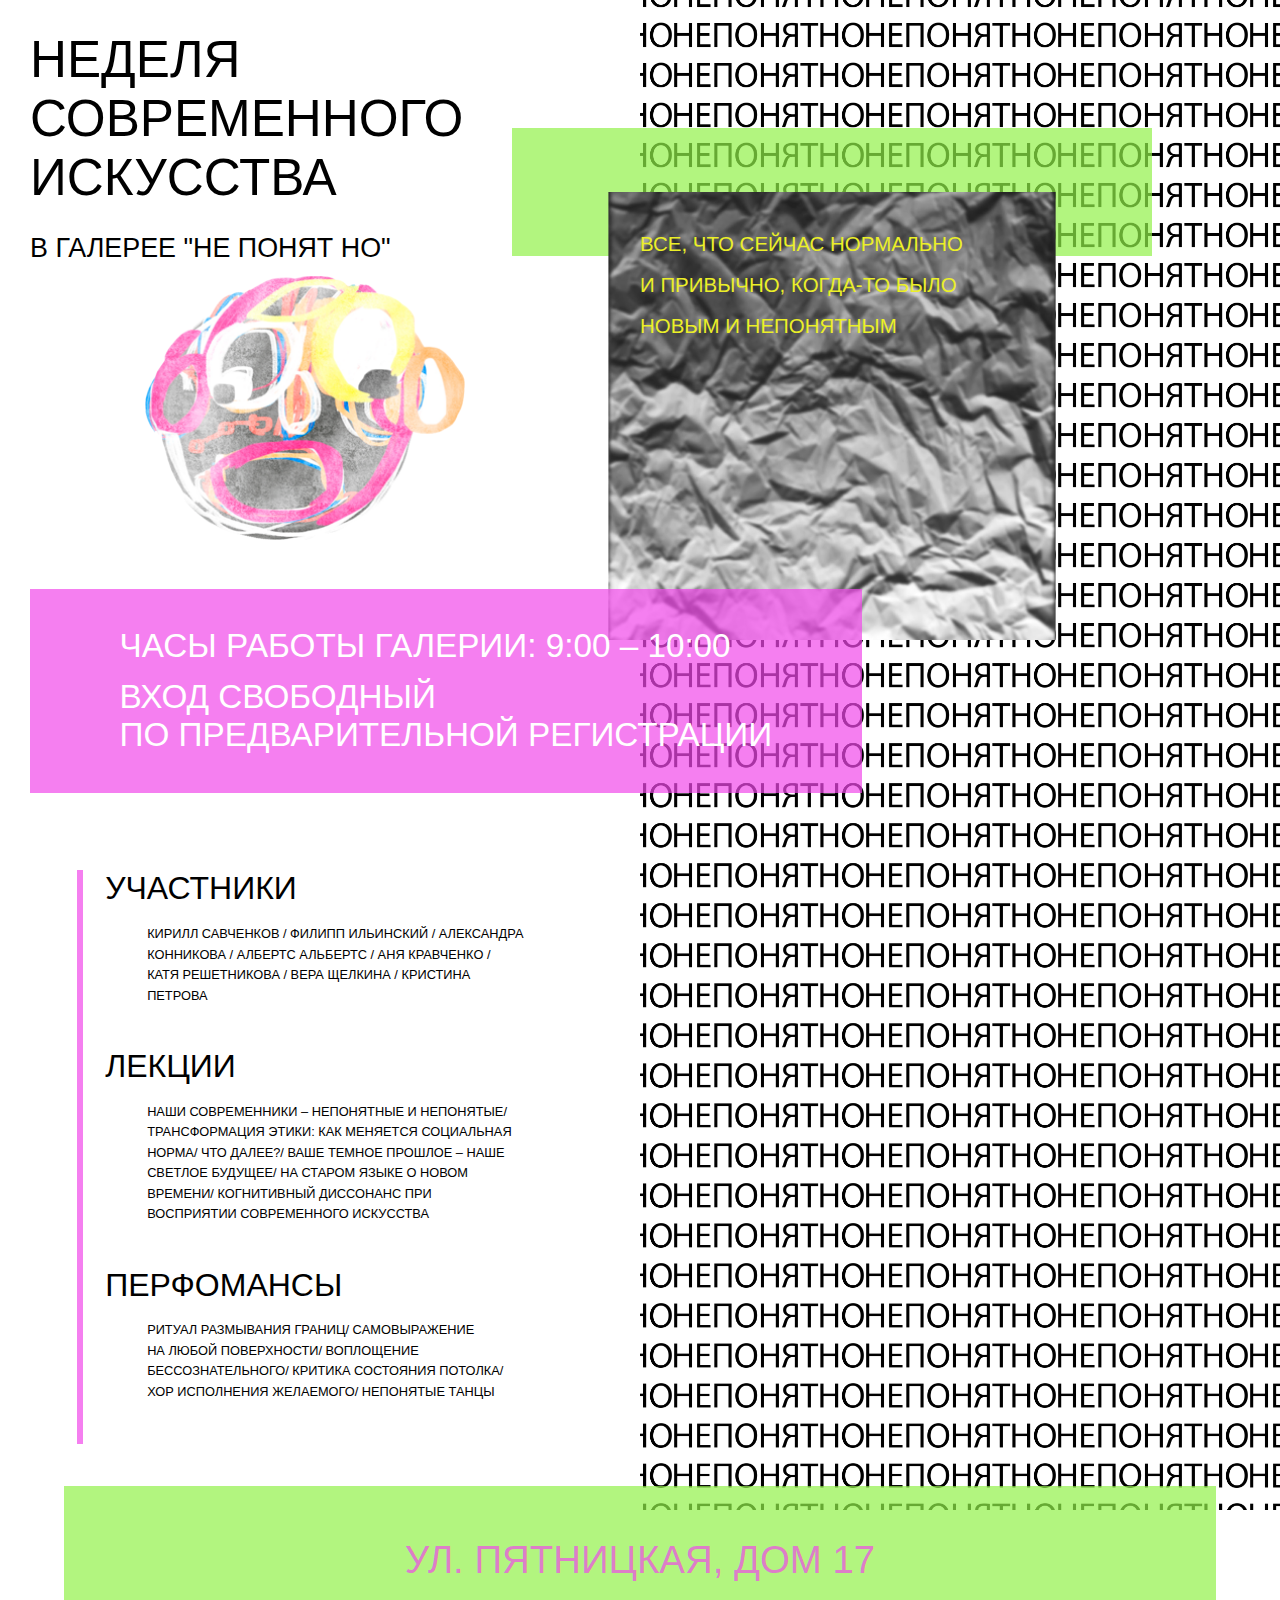
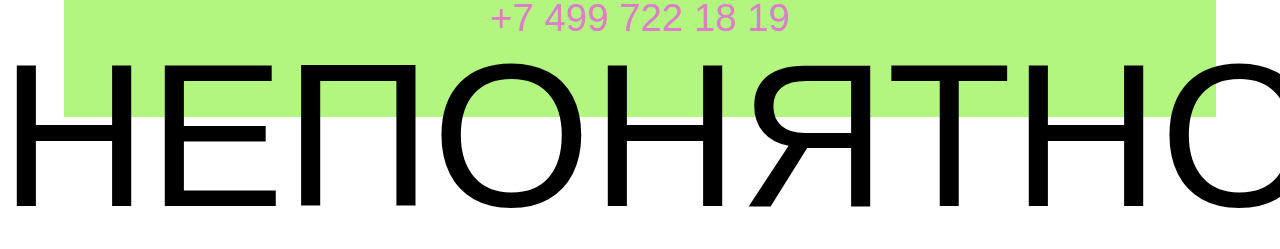
<file: index.html>
<!DOCTYPE html>
<html lang="ru">
<head>
  <meta charset="UTF-8">
  <meta name="viewport" content="wclassth=device-wclassth, initial-scale=1.0">
  <meta http-equiv="X-UA-Compatible" content="ie=edge">
  <link rel="stylesheet" href="styles/layout.css">
  <title>Document</title>
</head>
<body>

<header>
  <div>
    <span class="title">Неделя Современного Искусства</span>
    <span class="description">В галерее "НЕ ПОНЯТ НО"</span>
    <img src="images/face_poster.png" alt="">
  </div>
</header>

<div class="main_part">
  <div class="plaint_white"></div>

  <div class="grey_paper">
    <div class="green_shape"></div>
    <div class="paper">
      <span>Все, что сейчас нормально и привычно, когда-то было новым и непонятным</span>
    </div>
  </div>

  <div class="information pink">
    <span>Часы работы галерии: 9:00 – 10:00</span>
    <span class="info_space">Вход свободный<br>по предварительной регистрации</span>
  </div>

  <div class="repeat_bg"></div>

    <div class="list">
      <div class="vert_line pink"></div>
      <div class="list_items">
        <span>Участники</span>
        <p> Кирилл Савченков / Филипп Ильинский / Александра Конникова / Албертс Альбертс / Аня Кравченко / <br> Катя Решетникова / Вера Щелкина / Кристина Петрова </p>
        <span>Лекции</span>
        <p> Наши современники – непонятные и непонятые/ Трансформация этики: как меняется социальная норма/ Что далее?/ Ваше темное прошлое – наше светлое будущее/ На старом языке о новом времени/ Когнитивный диссонанс при восприятии современного искусства</p>
        <span>Перфомансы</span>
        <p>Ритуал размывания границ/ Cамовыражение<br>на любой поверхности/ Воплощение бессознательного/ Критика состояния потолка/ Хор исполнения желаемого/ Непонятые танцы</p>
      </div>
    </div>
</div>

<footer>
  <div>
      <span class="footer_space_top">УЛ. ПЯТНИЦКАЯ, ДОМ 17</span>
      <span>+7 499 722 18 19</span>
  </div>
  <span>НЕПОНЯТНО</span>
</footer>

</body>
</html>
</file>
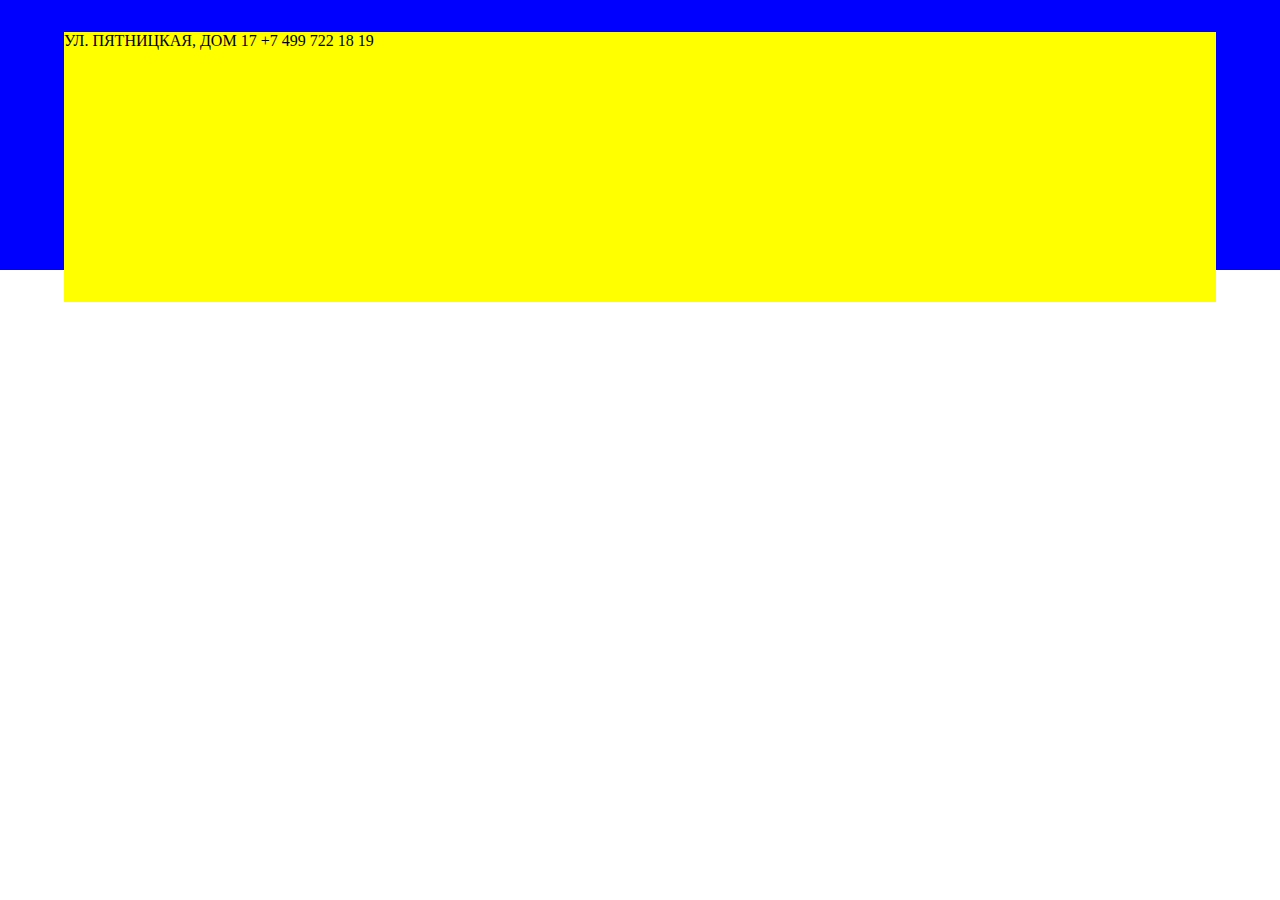
<file: footer.html>
<!DOCTYPE html>
<html lang="en" dir="ltr">
  <head>
    <meta charset="utf-8">
    <title></title>
  </head>
  <body>
    <style media="screen">
      html, body {
  padding: 0;
  margin: 0;
  width: 100%;
  height: 100%;
}

footer {
  width: 100%;
  height: 30%;
  display: flex;
  justify-content: center;
  align-items: center;
  background-color: blue;
}
  footer > div {
    width: 90%;
    height: 100%;
    background-color: yellow;
    margin-top: 5%;
  }
    </style>

    <footer>
      <div>
        <span>УЛ. ПЯТНИЦКАЯ, ДОМ 17</span>
        <span>+7 499 722 18 19</span>
      </div>
    </footer>
  </body>
</html>
</file>
<file: styles/layout.css>
html, body {
  width: 100%;
  height: 100%;
  margin: 0;
  padding: 0;
}

header {
  position: absolute;
  z-index: 1;

  width: 100%;
  height: 150px;
}

header > div {
  margin-top: 30px;
  margin-left: 30px;
}

header > div > .title {
  display: block;

  width: 20%;

  text-transform: uppercase;

  font-family: "Roboto", sans-serif;
  font-size: 4vw;
  font-weight: 500;
}

header > div > .description {
  display: block;

  margin-top: 2vw;

  text-transform: uppercase;

  font-family: "Roboto", sans-serif;
  font-size: 2.1vw;
  font-weight: 400;
}

header > div > img {
  width: 25vw;
  height: auto;
  margin-top: 1vw;
  margin-left: 9vw;
}

.main_part {
  display: flex;
  flex-direction: row;

  width: 100%;
}

.main_part > .plaint_white {
  width: 100%;
  height: 118vw;
}

.main_part > .grey_paper {
  position: absolute;
  top: 10vw;
  left: 40%;

  width: 50%;
  height: 50%;
}

.main_part > .grey_paper > .green_shape {
  display: block;

  width: 100%;
  height: 10vw;

  background-color: rgba(146, 241, 72, 0.7);
}

.main_part > .grey_paper > .paper {
  position: relative;

  width: 30vw;
  height: 30vw;
  margin-top: -5vw;
  margin-left: 15%;
  padding: 5%;

  background: url("../images/poster-bg.png") center center no-repeat;
  background-size: cover;
}

.main_part > .grey_paper > .paper > span {
  display: flex;

  width: 85%;
  height: 100%;

  text-transform: uppercase;

  color: #EBEF28;

  font-family: "Roboto", sans-serif;
  font-size: 1.6vw;
  font-weight: 500;
  line-height: 2;
}

.main_part > .information {
  position: absolute;
  top: 46vw;
  left: 30px;

  padding: 3% 7%;
}

.main_part > .information > span {
  display: block;

  text-transform: uppercase;

  color: white;

  font-family: "Roboto", sans-serif;
  font-size: 2.6vw;
  font-weight: 500;
}

.main_part > .repeat_bg {
  display: block;

  width: 100%;
  height: 0;
  padding-bottom: 118vw;

  background: url("../images/repeat_bg.png") center center;
  background-size: 30%;
}

.main_part > .list {
  position: absolute;
  left: 6%;

  display: flex;
  flex-direction: row;

  width: 35%;
  margin-top: 68vw;
}

.main_part > .list > .list_items {
  width: 100%;
  margin-left: 5%;
}

.main_part > .list > .list_items > span {
  text-transform: uppercase;

  font-family: "Roboto", sans-serif;
  font-size: 2.5vw;
  font-weight: 400;
}

.main_part > .list > .list_items > p {
  display: block;

  margin-top: 4%;
  margin-bottom: 10%;
  margin-left: 10%;

  text-transform: uppercase;

  font-family: "Roboto", sans-serif;
  font-size: 1vw;
  font-weight: 500;
  line-height: 1.6;
}

.pink {
  background-color: rgba(241, 72, 234, 0.7);
}

.info_space {
  margin-top: 2%;
}

.vert_line {
  width: .5vw;
}


/*Footer*/
footer {
  bottom: 0;

  display: flex;
  flex-direction: column;

  width: 100%;
  height: 18vw;
  margin-top: 5vw;

  justify-content: flex-end;
  align-items: center;
}

footer > div {
  display: flex;
  flex-direction: column;

  width: 90%;
  height: 16vw;
  margin-top: -9vw;
  padding-top: 2vw;

  text-align: center;

  color: rgba(241, 72, 234, 0.7);
  background-color: rgba(146, 241, 72, 0.7);

  font-family: sans-serif;

  justify-content: flex-start;
  align-items: center;
}

footer > div > span {
  font-family: "Roboto", sans-serif;
  font-size: 3vw;
  font-weight: 400;
  line-height: 1.5;
}

footer > span {
  width: 100%;
  margin-top: -4vw;

  text-align: center;

  font-family: "Roboto", sans-serif;
  font-size: 16vw;
  font-weight: 300;
  line-height: .68em;
}

.footer_space_top {
  margin-top: 1.5vw;
}




/*iPad Pro*/
/* Portrait */
@media only screen and (min-width: 1024px) and (max-width: 1024px) and (orientation: portrait) and (-webkit-min-device-pixel-ratio: 2) {
  header > div > .title {
    font-size: 3.2vw;
  }

  header > div > .description {
    font-size: 2.6vw;
  }

  header > div > img {
    width: 30vw;
  }

  .main_part > .information {
    top: 49vw;
  }

  .main_part > .grey_paper > .paper {
    width: 32vw;
    height: 32vw;
    margin-top: -4vh;
  }

  .main_part > .grey_paper > .paper > span {
    font-size: 2.5vw;
  }

  .main_part > .repeat_bg {
    padding-bottom: 200vw;
  }

  .main_part > .list {
    margin-top: 70vw;
  }

  .main_part > .list > .list_items > span {
    font-size: 3vw;
  }

  .main_part > .list > .list_items > p {
    font-size: 2vw;
  }
}


/* Landscape */
@media only screen and (min-width: 1366px) and (max-width: 1366px) and (orientation: landscape) and (-webkit-min-device-pixel-ratio: 2) {
  header > div > .title {
    font-size: 3.7vw;
  }

  header > div > .description {
    font-size: 2.7vw;
  }


  .main_part > .information {
    top: 60%;
  }

  .main_part > .grey_paper > .paper > span {
    font-size: 2.3vw;
  }

  .main_part > .repeat_bg {
    padding-bottom: 170vh;
  }

  .main_part > .list {
    margin-top: 88vh;
  }

  .main_part > .list > .list_items > span {
    font-size: 2.7vw;
  }

  .main_part > .list > .list_items > p {
    font-size: 1.2vw;
  }
}




/*iPad Mini*/
/* Portrait */
@media only screen and (min-width: 768px) and (max-width: 768px) and (orientation: portrait) and (-webkit-min-device-pixel-ratio: 1) {
  header > div > .title {
    font-size: 4vw;
  }

  header > div > .description {
    font-size: 3vw;
  }

  header > div > img {
    width: 40vw;
    margin-top: 5vw;
    margin-left: 0;
  }

  .main_part > .grey_paper {
    top: 24%;
    left: 45%;
  }


  .main_part > .grey_paper > .paper {
    width: 30vw;
    height: 30vw;
    margin-top: -4vh;
  }

  .main_part > .grey_paper > .paper > span {
    font-size: 2.3vw;
  }

  .main_part > .information {
    top: 65vw;
   }

  .main_part > .repeat_bg {
   padding-bottom: 124vh;
  }

  .main_part > .list {
    margin-top: 85vw;
  }

  .main_part > .list > .list_items > span {
    font-size: 2.2vw;
  }

  .main_part > .list > .list_items > p {
    font-size: 1.5vw;
  }
}

/* Landscape*/
@media only screen and (min-width: 1024px) and (max-width: 1024px) and (orientation: landscape) and (-webkit-min-device-pixel-ratio: 1) {
  header > div > .title {
    font-size: 4.2vw;
  }

  header > div > .description {
    font-size: 2.7vw;
  }

  header > div > img {
    width: 34vw;
    margin-top: 5vw;
    margin-left: 0;
  }

  .main_part > .grey_paper > .paper > span {
    font-size: 2.3vw;
  }

  .main_part > .grey_paper {
    top: 29%;
  }

  .main_part > .information {
    top: 59vw;
  }

  .main_part > .list {
    margin-top: 78vw;
  }

  .main_part > .list > .list_items > span {
    font-size: 2.5vw;
  }

  .main_part > .list > .list_items > p {
    font-size: 1.4vw;
  }

  .main_part > .repeat_bg {
    padding-bottom: 150vw;
  }
}





/*iPhone SE*/
/* Portrait */
@media only screen and (min-width: 320px) and (max-width: 568px) and (-webkit-min-device-pixel-ratio: 2) and (orientation: portrait) {
  header > div > .title {
    font-size: 28px;
  }

  header > div > .description {
    font-size: 19px;
  }

  header > div > img {
    width: 250px;
    margin-top: 14vw;
    margin-left: 2vw;
  }

  .main_part {
    flex-direction: column;
  }

  .main_part > .plaint_white {
    height: 80vh;
  }

  .main_part > .grey_paper {
    position: static;

    width: 100%;
    height: 100vh;
    margin-bottom: -55vh;
  }

  .main_part > .grey_paper > .green_shape {
    height: 20vw;
  }

  .main_part > .grey_paper > .paper {
    width: 60vw;
    height: 60vw;
    margin-top: -10vw;
    margin-left: 15%;
  }

  .main_part > .grey_paper > .paper > span {
    font-size: 5vw;
    line-height: 1.5;
  }

  .main_part > .information {
    position: static;
    z-index: 1;

    width: 86%;
    margin-top: -10%;

    font-size: 2vw;
  }

  .main_part > .repeat_bg {
    padding-bottom: 90vh;

    background-size: 30%;
  }

  .main_part > .list {
    position: static;

    width: 80%;
    margin-top: 5vh;
    margin-bottom: 20%;
    margin-left: 10%;
  }

  .main_part > .list > .list_items {
    margin-left: 7%;
  }

  .main_part > .list > .list_items > span {
    font-size: 8vw;
  }

  .main_part > .list > .list_items > p {
    margin-left: 5%;

    font-size: 3.7vw;
  }

  footer {
    margin-top: 0;
  }

  .vert_line {
    width: 1vw;
  }
}


/* Landscape */
@media only screen and (min-width: 320px) and (max-width: 568px) and (-webkit-min-device-pixel-ratio: 2) and (orientation: landscape) {
  header > div > .title {
    font-size: 50px;
  }

  header > div > .description {
    font-size: 35px;
  }

  header > div > img {
    width: 360px;
    margin-top: 5vw;
  }

  .main_part {
    flex-direction: column;
  }

  .main_part > .plaint_white {
    height: 190vh;
  }

  .main_part > .grey_paper {
    position: static;

    width: 100%;
    height: 100vh;
  }

  .main_part > .grey_paper > .green_shape {
    height: 30%;
  }

  .main_part > .grey_paper > .paper {
    width: 50vw;
    height: 50vw;
    margin-top: -15vh;
    margin-left: 18.5vw;
  }

  .main_part > .grey_paper > .paper > span {
    font-size: 5vw;
  }

  .main_part > .information {
    position: static;
    z-index: 1;

    width: 86%;

    font-size: 4vw;
  }

  .main_part > .repeat_bg {
    padding-bottom: 90vh;

    background-size: 40%;
  }

  .main_part > .list {
    position: static;

    width: 80%;
    margin-top: 15vh;
    margin-bottom: 15%;
    margin-left: 10%;
  }

  .main_part > .list > .list_items {
    margin-left: 7%;
  }

  .main_part > .list > .list_items > span {
    font-size: 6vw;
  }

  .main_part > .list > .list_items > p {
    margin-left: 5%;

    font-size: 2.5vw;
  }
}
</file>
